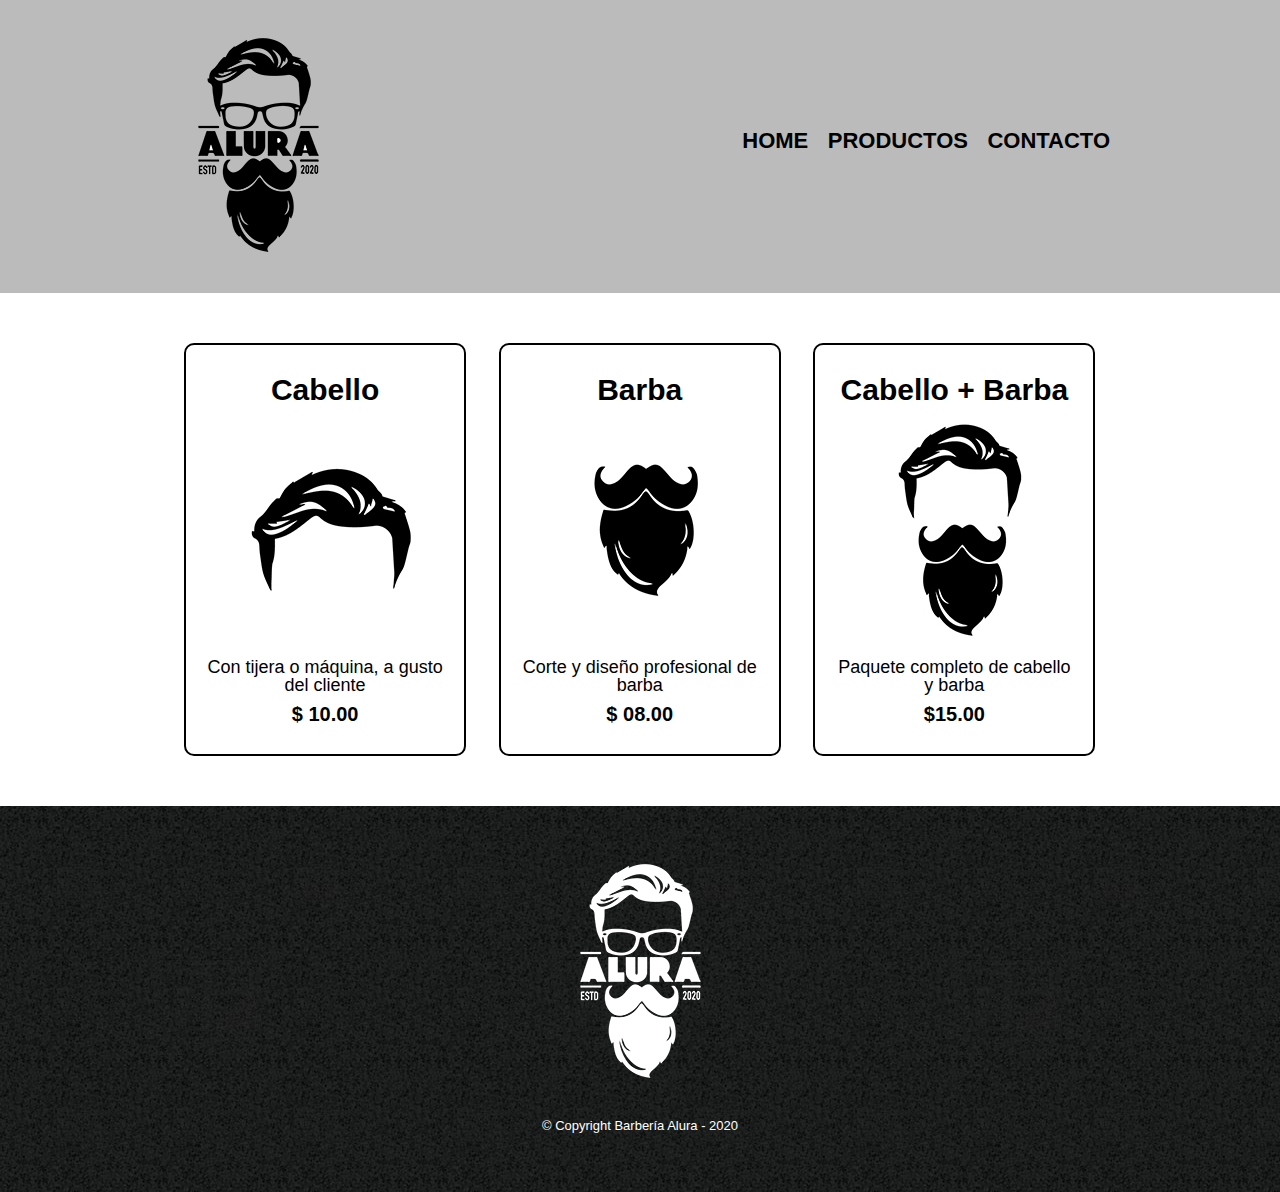
<file: index.html>
<!DOCTYPE html>
<html lang="en">
<head>
    <meta charset="UTF-8">
    <meta http-equiv="X-UA-Compatible" content="IE=edge">
    <meta name="viewport" content="width=device-width, initial-scale=1.0">
    <title>Productos - Barbería Alura</title>
    <link rel="stylesheet" href="reset.css">
    <link rel="stylesheet" href="style.css">
</head>
<body>
    <header>
        <div class="caja">
        <h1><img src="imagenes/logo.png" ></h1>
        <nav>
           
            <ul>
                <li><a href=" https://facnan2022.github.io/BarberiaAlura">Home</a></li>
                <li><a href="https://facnan2022.github.io/ProductosBarberiaAlura">Productos</a></li>
                <li><a href="https://facnan2022.github.io/ContactosBarberiaAlura">Contacto</a></li>
            </ul>

        </nav>

</div>
        
    </header>

    <main>
        <ul class="productos">
            <li>
                <h2>Cabello</h2>
                <img src="imagenes/cabello.jpg">
                <p class="producto-descripcion">Con tijera o máquina, a gusto del cliente</p>
                <p class="producto-precio">$ 10.00</p>
            </li>
            <li>
                <h2> Barba</h2>
                <img src="imagenes/barba.jpg">
                <p class="producto-descripcion">Corte y diseño profesional de barba</p>
                <p class="producto-precio">$ 08.00</p>
            </li>
            <li>
                <h2> Cabello + Barba</h2>
                <img src="imagenes/cabello+barba.jpg">
                <p class="producto-descripcion">Paquete completo de cabello y barba</p>
                <p class="producto-precio">$15.00</p>
            </li>
    </main>

    <footer>
        <img src="imagenes/logo-blanco.png">
        <p class="copyright">&copy Copyright Barbería Alura - 2020</p>
    </footer>
    
</body>
</html>
</file>
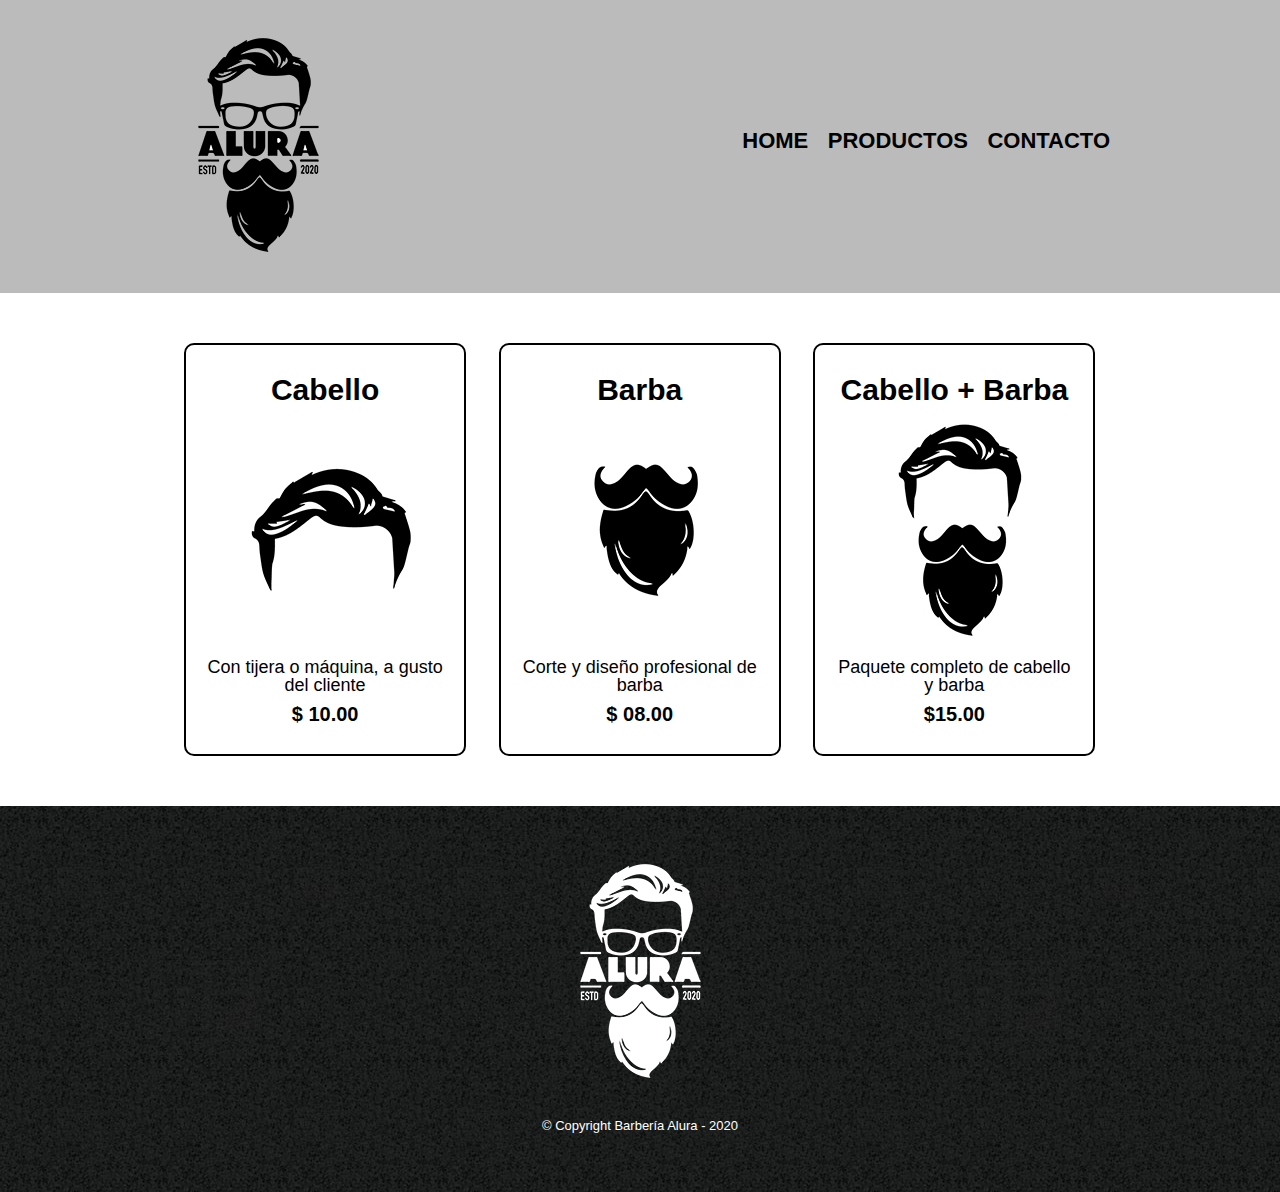
<file: productos.html>
<!DOCTYPE html>
<html lang="en">
<head>
    <meta charset="UTF-8">
    <meta http-equiv="X-UA-Compatible" content="IE=edge">
    <meta name="viewport" content="width=device-width, initial-scale=1.0">
    <title>Productos - Barbería Alura</title>
    <link rel="stylesheet" href="reset.css">
    <link rel="stylesheet" href="style.css">
</head>
<body>
    <header>
        <div class="caja">
        <h1><img src="imagenes/logo.png" ></h1>
        <nav>
           
            <ul>
                <li><a href="Baberia.html">Home</a></li>
                <li><a href="producto.html">Productos</a></li>
                <li><a href="contacto.html">Contacto</a></li>
            </ul>

        </nav>

</div>
        
    </header>

    <main>
        <ul class="productos">
            <li>
                <h2>Cabello</h2>
                <img src="imagenes/cabello.jpg">
                <p class="producto-descripcion">Con tijera o máquina, a gusto del cliente</p>
                <p class="producto-precio">$ 10.00</p>
            </li>
            <li>
                <h2> Barba</h2>
                <img src="imagenes/barba.jpg">
                <p class="producto-descripcion">Corte y diseño profesional de barba</p>
                <p class="producto-precio">$ 08.00</p>
            </li>
            <li>
                <h2> Cabello + Barba</h2>
                <img src="imagenes/cabello+barba.jpg">
                <p class="producto-descripcion">Paquete completo de cabello y barba</p>
                <p class="producto-precio">$15.00</p>
            </li>
    </main>

    <footer>
        <img src="imagenes/logo-blanco.png">
        <p class="copyright">&copy Copyright Barbería Alura - 2020</p>
    </footer>
    
</body>
</html>
</file>
<file: style.css>
body{
    font-family: 'Montserrat', sans-serif;
}

header{
    background-color: #BBBBBB;
    padding: 20px 0;
}

.caja{
    width: 940px;
    position: relative;
    margin: 0 auto;
}

nav{
    position: absolute;
    top: 110px;
    right: 0;
}

nav li{
    display: inline;
    margin: 0 0 0 15px;
}

nav a{
    text-transform: uppercase;
    color: #000000;
    font-weight: bold;
    font-size: 22px;
    text-decoration: none;
}

nav a:hover{
    color: #c78c19;
    text-decoration: underline;
}


.productos{
    width: 940px;
    margin: 0 auto;
    padding: 50px;
}

.productos li{
    display: inline-block;
    text-align: center;
    width: 30%;
    vertical-align: top;
    margin: 0 1.5%;
    padding: 30px 20px;
    box-sizing: border-box;
    border: 2px solid #000000;
    border-radius: 10px;
  
}

.productos li:hover{
    border-color: #c78c19;
 
}

.productos li:active{
    border-color: #088c19;
}

.productos h2{
    font-size: 30px;
    font-weight: bold;
}

.productos li:hover h2{
    font-size: 33px;
}

.producto-descripcion{
    font-size: 18px;
}

.producto-precio{
    font-size: 20px;
    font-weight: bold;
    margin-top: 10px;
}

footer{
    text-align: center;
    background: url(imagenes/bg.jpg);
    padding: 40px;
}

.copyright{
    color: #FFFFFF;
    font-size: 13px;
    margin: 20px;
}

form{
    margin: 40px 0;
}

form label, form legend{
display: block;
font-size: 20px;
margin: 0 0 10px;
}

.input-padron{
    display: block;
    margin: 0 0 20px;
    padding: 10px 25px;
    width: 50%;
}

.checkbox{
    margin: 20px 0;
}

.enviar{
    width: 40%;
    padding: 15px 0;
    font-size: 18px;
    font-weight: bold;
    color: white;
    background-color:orange ;
    border: none;
    border-radius: 5px;
    transition: 1s all;
    cursor: pointer;
}

.enviar:hover{
    background-color: darkorange;
    transform: scale(1.2);  
}

table{
    margin: 40px 40px;
}

thead{
    background-color: #555555;
    color: white;
    font-weight: bold;
}

td, th{
    border: 1px solid #000000;
    padding: 8px 15px;
}

/*Aqui inicia el Css para nuestra home*/
.banner{
    width: 100%;
    height: 100vh;
}

.principal{
    padding: 3em 0;
    background-color: #FEFEFE;
    width: 940px;
    margin: 0 auto;
}

.titulo-principal{
    text-align: center;
    font-size: 2em;
    margin: 0 0 1em;
    clear: left;
}

.principal p{
    margin: 0 0 1em;
}

.principal strong{
    font-weight: bold;
}

.principal em{
    font-style: italic;
}

.utensilios{
    width: 120px;
    float: left;
    margin: 0 20px 20px 0;
}

.mapa{
    padding: 3em 0;
    background: linear-gradient(#FEFEFE, #888888);

}

.mapa p{
    margin: 0 0 2em;
    text-align: center;
}

.mapa-contenido{
    width: 940px;
    margin: 0 auto;
}

.diferenciales{
    padding: 3em 0;
    background-color: #888888;

}

.contenido-diferenciales{
    width: 640px;
    margin: 0 auto;
}

.lista-diferenciales{
    width: 40%;
    display: inline-block;
    vertical-align: top;
}

.items{
    line-height: 1.5;
}

.items:before{
    content: "★";
}

.items:first-child{
    font-weight: bold;
}

.imagen-diferenciales{
    width: 60%;
    transition: 400ms;
    box-shadow: 10px 10px 30px 15px #000000;
}

.imagen-diferenciales:hover{
    opacity: 0.3;
}

.video{
    width: 560px;
    margin: 1em auto;
}

@media screen and (max-whidth:480px) { 
    h1{
        text-align: center;
    }
    nav{
        position: static;
    }
   .caja, .principal, .mapa-contenido, .contenido-diferenciales, .video{
    width: auto;
   }
}
.lista-diferenciales, .imagen-diferenciales{
    width: 100%;
}

@media screen and (max-width:800px) {
    nav{
        left: 0px;
        display: inline-block;
    top: 253px;
    }

    .caja img{
        margin: 4px auto;
        left: 121px;
        position: relative;
    }

    .productos li{
display: block;
margin-top: 10px;
    }

    .input-padron {
        display: block;
        margin: 0 0 20px;
        padding: 10px 25px;
        width: 78%;
    }

form {
    margin: 43px 65px;
}
}
</file>
